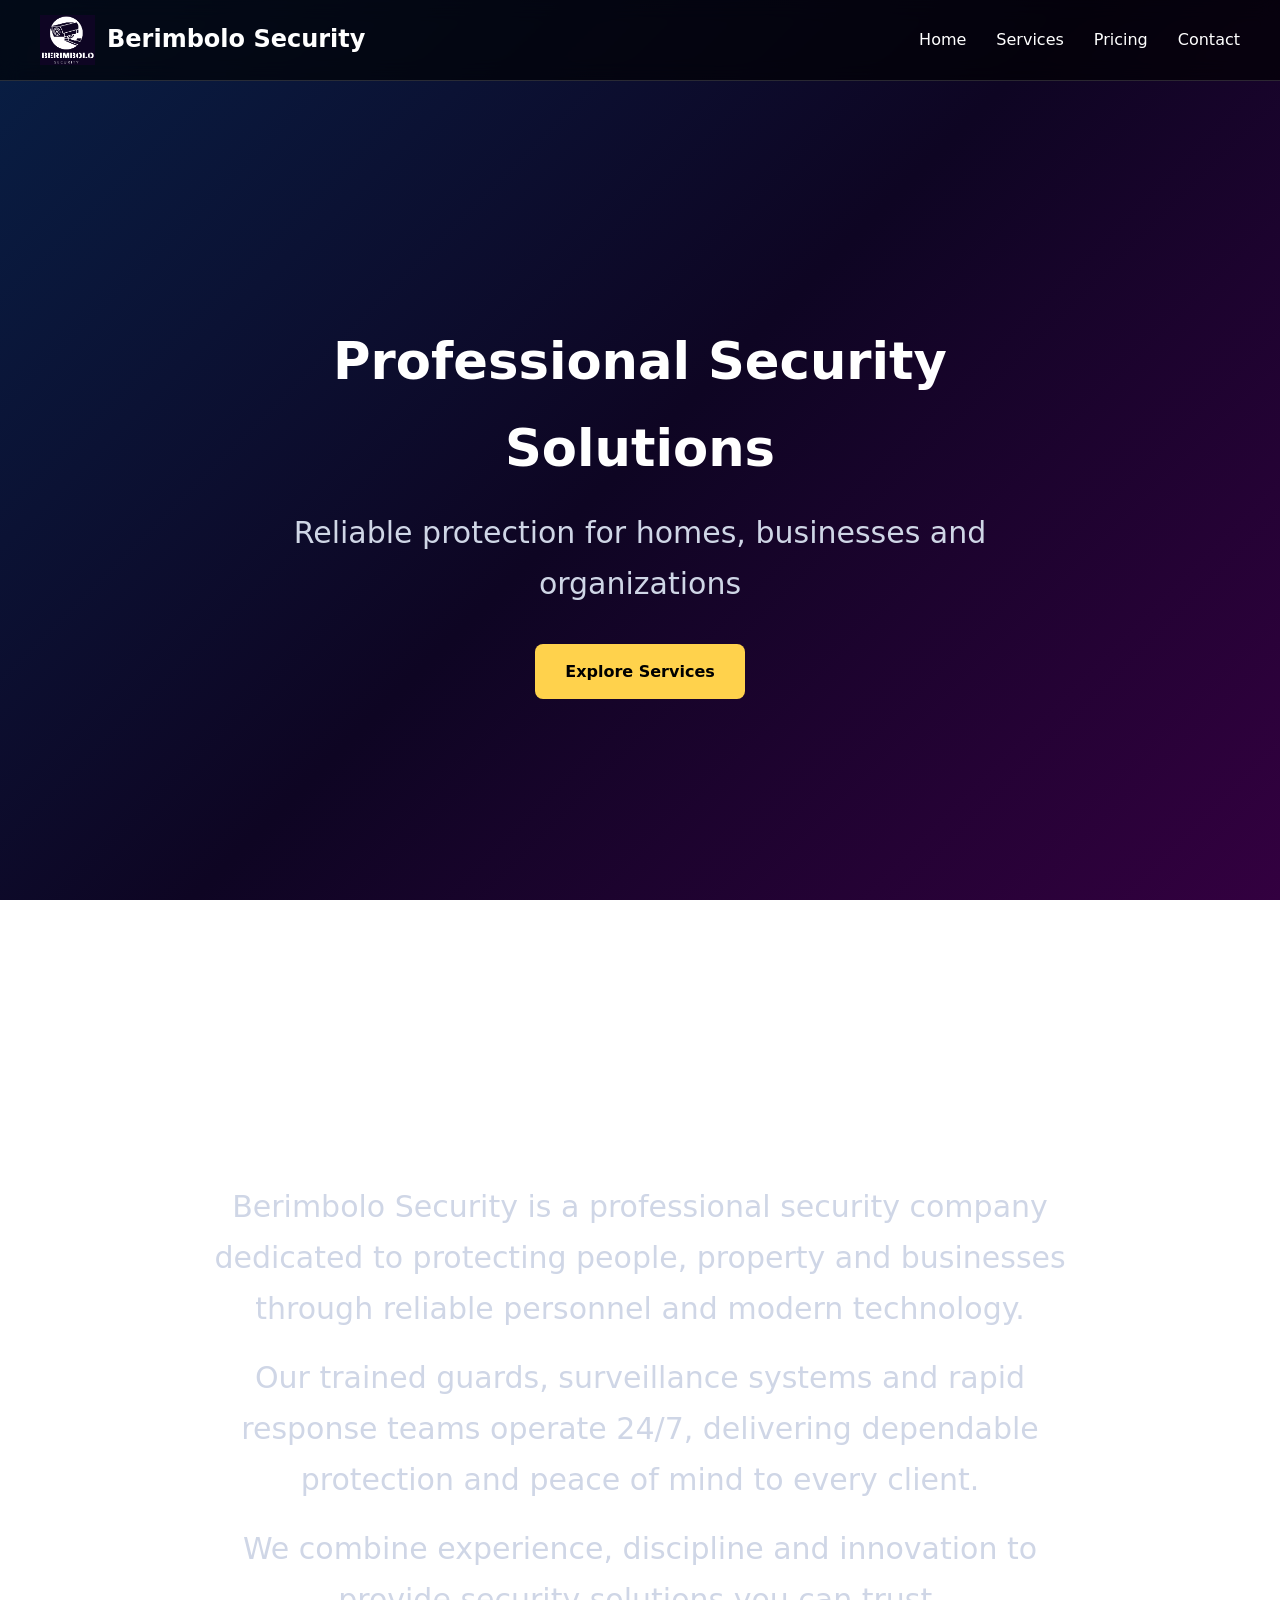
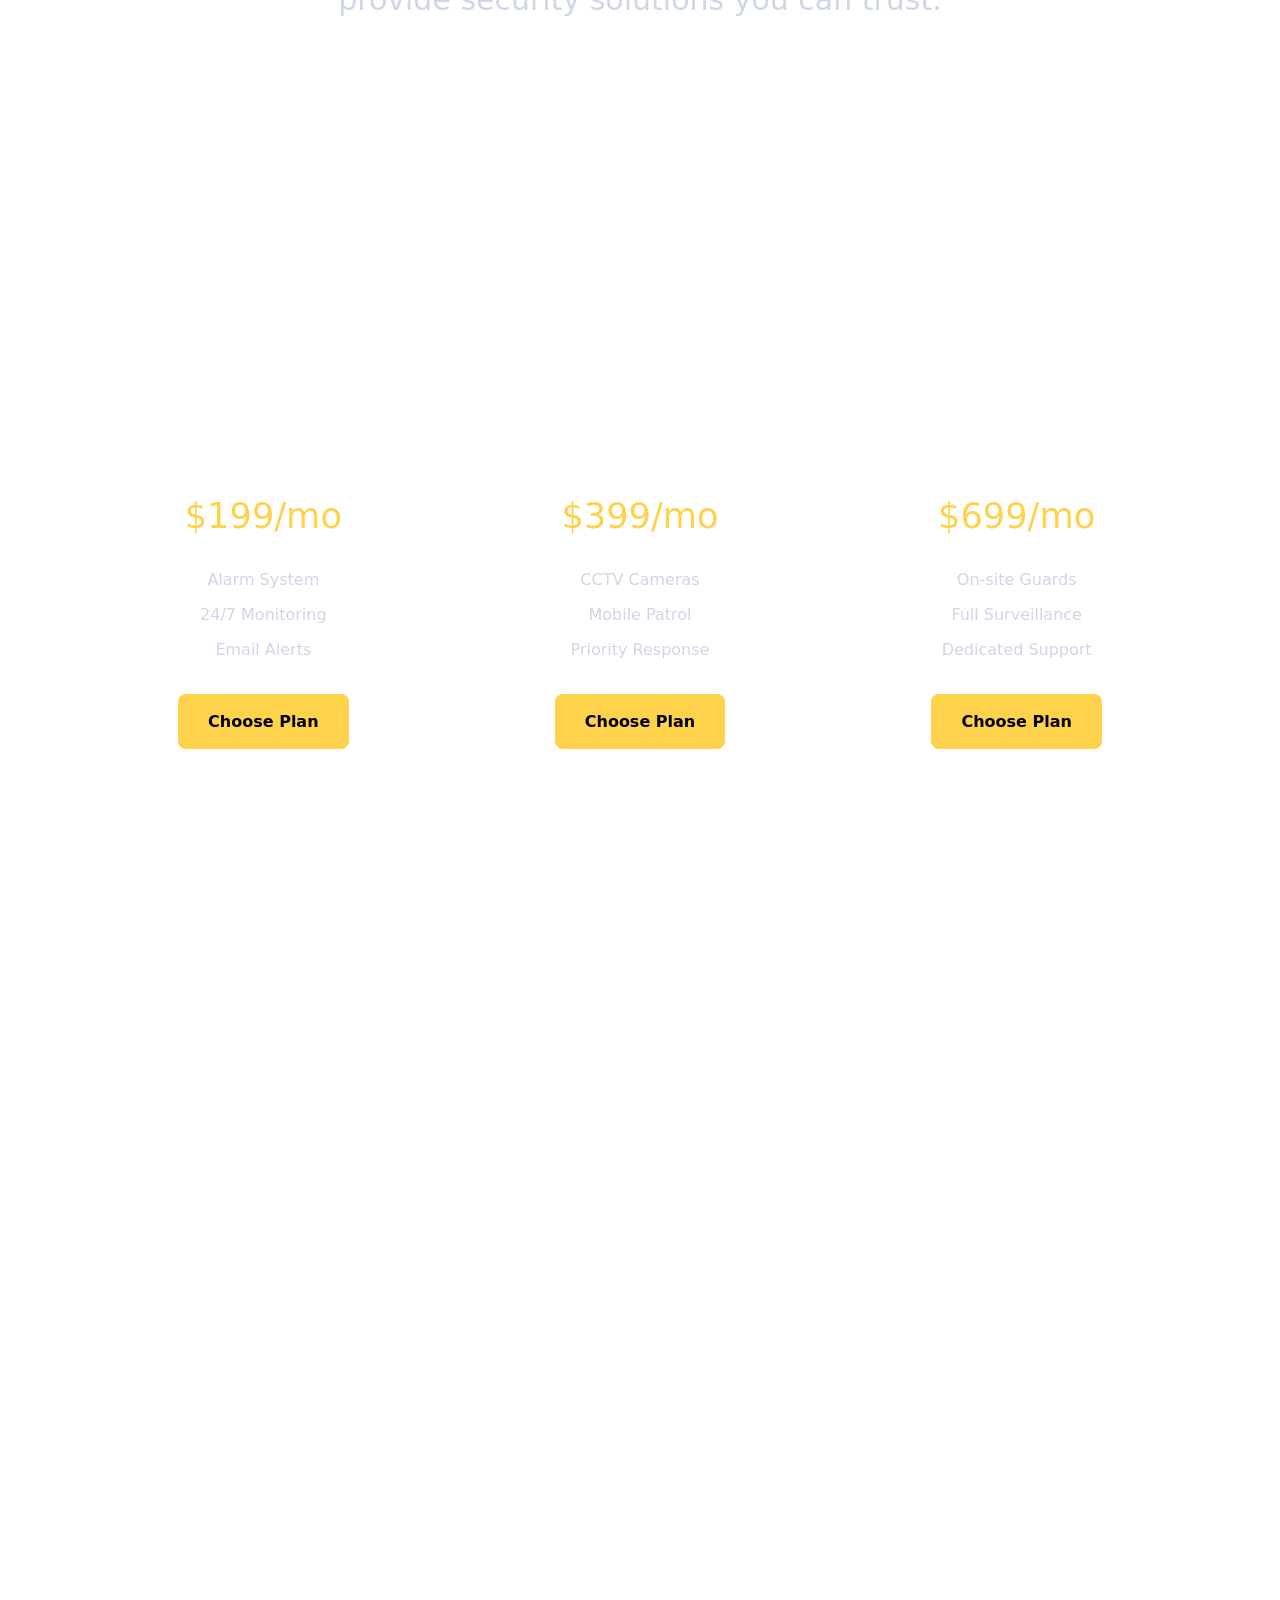
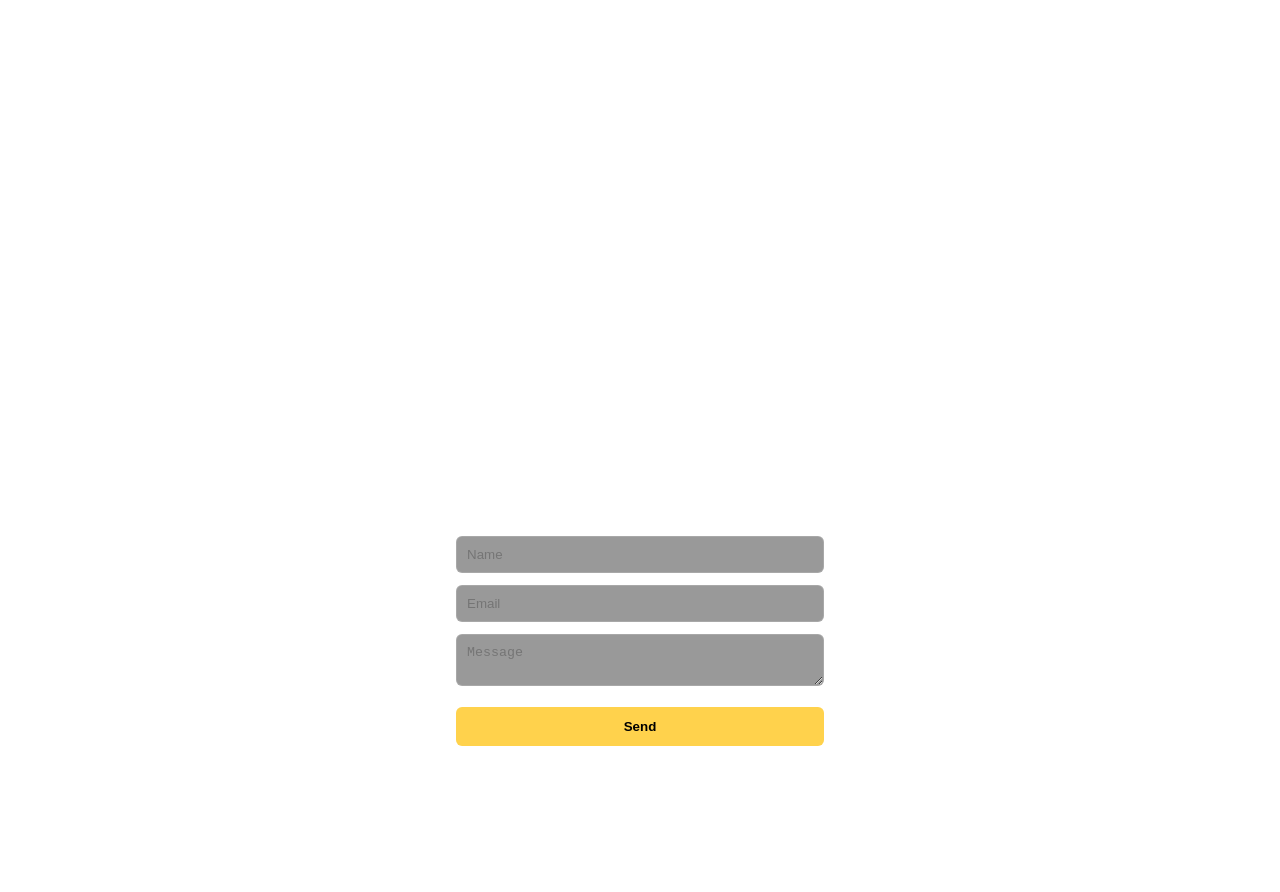
<file: Index.html>
<!DOCTYPE html>
<html>
<head>
    <title>Berimbolo Security</title>
    <link rel="stylesheet" href="security.css">
</head>
<body>

<header class="site-header">
    <div class="brand">
        <img src="Berimbolo.png">
        <h2>Berimbolo Security</h2>
    </div>

    <div class="hamburger" onclick="toggleMenu()">☰</div>

    <nav class="main-nav" id="nav">
        <ul>
            <li><a href="#">Home</a></li>
            <li><a href="services.html">Services</a></li>
            <li><a href="#pricing">Pricing</a></li>
            <li><a href="#contact">Contact</a></li>
        </ul>
    </nav>
</header>

<section class="promo-section">
    <video autoplay muted loop playsinline class="promo-video">
        <source src="promovid.mp4" type="video/mp4">
    </video>

    <div class="promo-content">
        <h1>Professional Security Solutions</h1>
        <p>Reliable protection for homes, businesses and organizations</p>
        <a href="services.html" class="btn">Explore Services</a>
    </div>
</section>

<section>
    <h2 class="section-title">About Berimbolo Security</h2>

    <div class="about-text">
        <p>
            Berimbolo Security is a professional security company dedicated to protecting people,
            property and businesses through reliable personnel and modern technology.
        </p>

        <p>
            Our trained guards, surveillance systems and rapid response teams operate 24/7,
            delivering dependable protection and peace of mind to every client.
        </p>

        <p>
            We combine experience, discipline and innovation to provide security solutions
            you can trust.
        </p>
    </div>
</section>


<section id="pricing">
    <h2 class="section-title">Pricing Plans</h2>

    <div class="pricing-grid">

        <div class="price-card">
            <h3>Basic</h3>
            <div class="price">$199/mo</div>
            <ul>
                <li>Alarm System</li>
                <li>24/7 Monitoring</li>
                <li>Email Alerts</li>
            </ul>
            <a href="#contact" class="btn">Choose Plan</a>
        </div>

        <div class="price-card">
            <h3>Standard</h3>
            <div class="price">$399/mo</div>
            <ul>
                <li>CCTV Cameras</li>
                <li>Mobile Patrol</li>
                <li>Priority Response</li>
            </ul>
            <a href="#contact" class="btn">Choose Plan</a>
        </div>

        <div class="price-card">
            <h3>Premium</h3>
            <div class="price">$699/mo</div>
            <ul>
                <li>On-site Guards</li>
                <li>Full Surveillance</li>
                <li>Dedicated Support</li>
            </ul>
            <a href="#contact" class="btn">Choose Plan</a>
        </div>

    </div>
</section>

<section>
    <h2 class="section-title">Testimonials</h2>
    <div class="testimonials">
        <div class="testimonial">“Very professional service and fast response.”</div>
        <div class="testimonial">“Our business feels safer than ever.”</div>
        <div class="testimonial">“Excellent monitoring and customer support.”</div>
    </div>
</section>

<section id="faq">
    <h2 class="section-title">FAQ</h2>
    <div class="faq">
        <details><summary>Do you operate 24/7?</summary><p>Yes, all services run around the clock.</p></details>
        <details><summary>Can plans be customized?</summary><p>Yes, we tailor packages to client needs.</p></details>
    </div>
</section>

<section id="contact">
    <h2 class="section-title">Contact Us</h2>
    <form class="contact-form">
        <input type="text" placeholder="Name">
        <input type="email" placeholder="Email">
        <textarea placeholder="Message"></textarea>
        <button>Send</button>
    </form>
</section>

<script>
function toggleMenu(){
    document.getElementById("nav").classList.toggle("active");
}
</script>

</body>
</html>
</file>
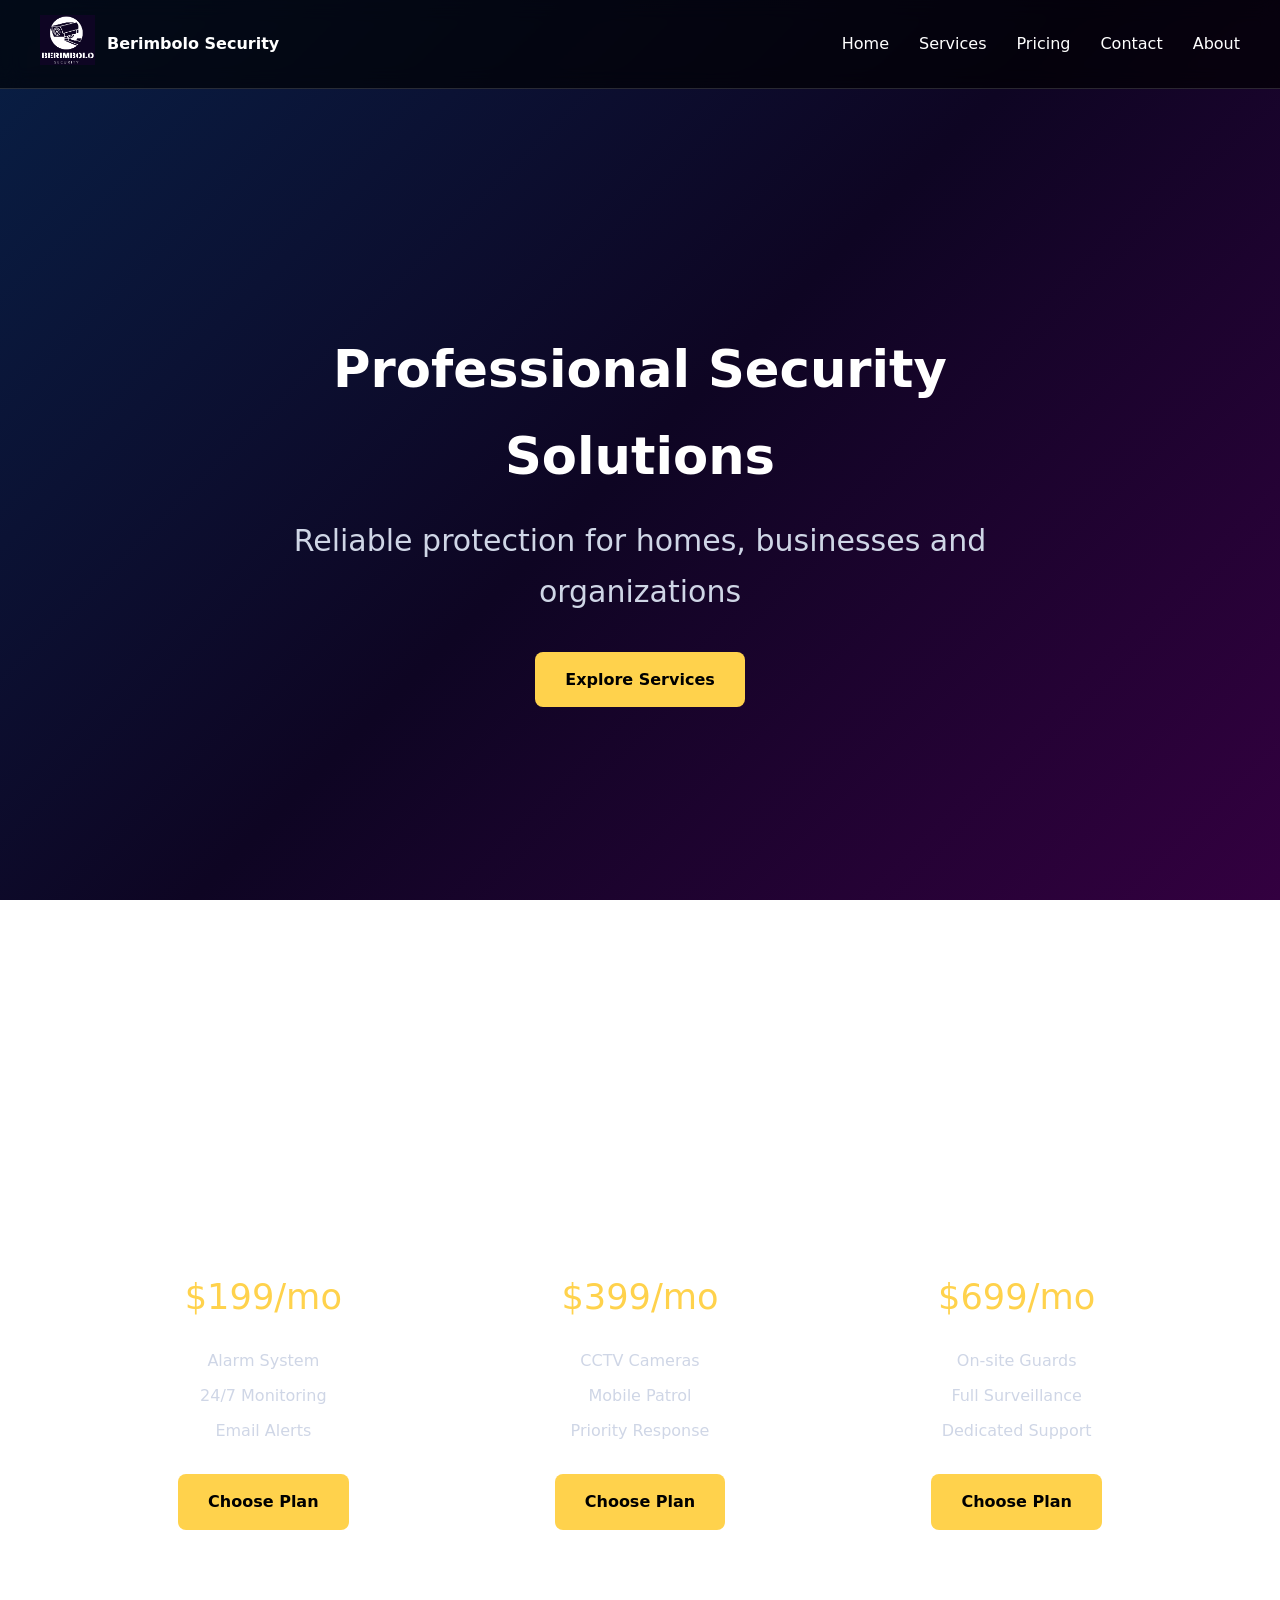
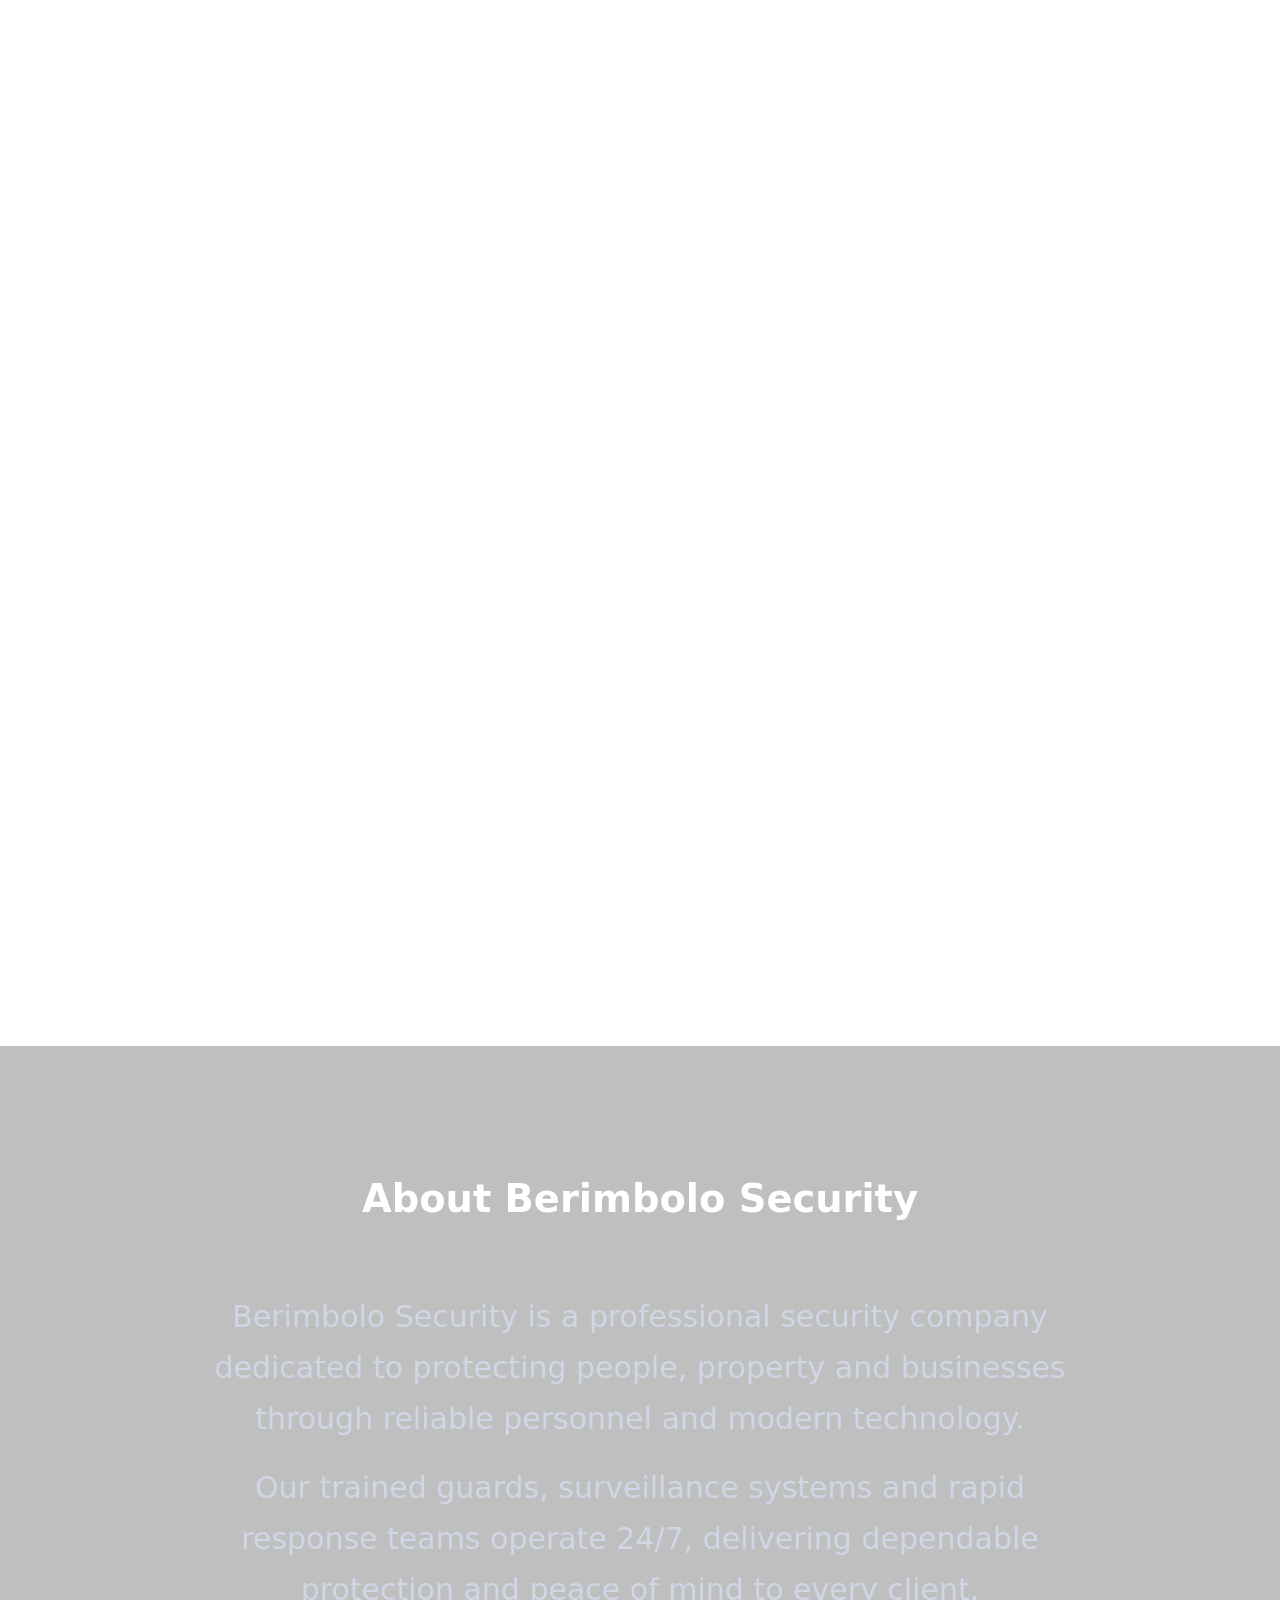
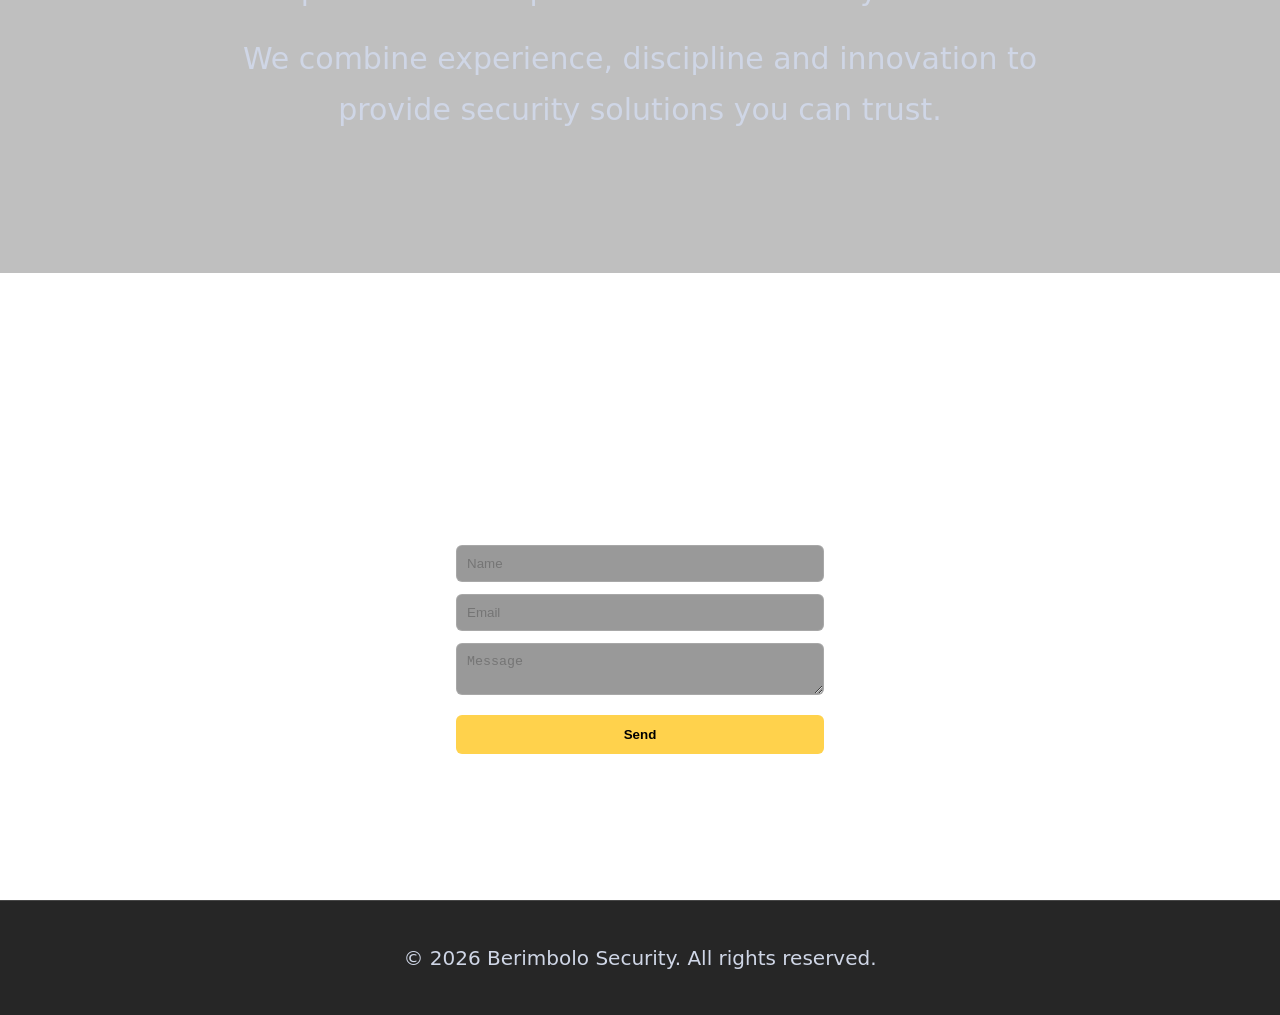
<file: index.html>
<!DOCTYPE html>
<html lang="en">
<head>
    <meta charset="UTF-8">
    <title>Berimbolo Security</title>
    <link rel="stylesheet" href="security.css">
</head>
<body>

<header class="site-header">
    <div class="brand">
        <a href="index.html">
            <img src="Berimbolo.png" alt="">
        </a>
        <a class="logo" href="index.html">Berimbolo Security</a>
    </div>

    <div class="hamburger" onclick="toggleMenu()">☰</div>

    <nav class="main-nav" id="nav">
        <ul>
            <li><a href="#">Home</a></li>
            <li><a href="services.html">Services</a></li>
            <li><a href="#pricing">Pricing</a></li>
            <li><a href="#contact">Contact</a></li>
            <li><a href="#about">About</a></li>
        </ul>
    </nav>
</header>

<!-- HERO -->
<section class="promo-section">
    <video autoplay muted loop playsinline class="promo-video">
        <source src="promovid.mp4" type="video/mp4">
    </video>

    <div class="promo-content">
        <h1>Professional Security Solutions</h1>
        <p>Reliable protection for homes, businesses and organizations</p>
        <a href="services.html" class="btn">Explore Services</a>
    </div>
</section>

<!-- PRICING -->
<section id="pricing" class="pricing-section">
    <h2 class="section-title">Pricing Plans</h2>

    <div class="pricing-grid">

        <div class="price-card">
            <h3>Basic</h3>
            <div class="price">$199/mo</div>
            <ul>
                <li>Alarm System</li>
                <li>24/7 Monitoring</li>
                <li>Email Alerts</li>
            </ul>
            <a href="services.html" class="btn">Choose Plan</a>
        </div>

        <div class="price-card">
            <h3>Standard</h3>
            <div class="price">$399/mo</div>
            <ul>
                <li>CCTV Cameras</li>
                <li>Mobile Patrol</li>
                <li>Priority Response</li>
            </ul>
            <a href="#contact" class="btn">Choose Plan</a>
        </div>

        <div class="price-card">
            <h3>Premium</h3>
            <div class="price">$699/mo</div>
            <ul>
                <li>On-site Guards</li>
                <li>Full Surveillance</li>
                <li>Dedicated Support</li>
            </ul>
            <a href="#contact" class="btn">Choose Plan</a>
        </div>

    </div>
</section>

<!-- TESTIMONIALS -->
<section class="testimonial-section">
    <h2 class="section-title">Testimonials</h2>

    <div class="testimonials">
        <div class="testimonial">“Very professional service and fast response.”</div>
        <div class="testimonial">“Our business feels safer than ever.”</div>
        <div class="testimonial">“Excellent monitoring and customer support.”</div>
    </div>
</section>

<!-- FAQ -->
<section id="faq" class="faq-section">
    <h2 class="section-title">FAQ</h2>

    <div class="faq">
        <details>
            <summary>Do you operate 24/7?</summary>
            <p>Yes, all services run around the clock.</p>
        </details>

        <details>
            <summary>Can plans be customized?</summary>
            <p>Yes, we tailor packages to client needs.</p>
        </details>
    </div>
</section>
    
<!-- ABOUT -->
<section id="about" class="about-section">
    <h2 class="section-title">About Berimbolo Security</h2>

    <div class="about-text">
        <p>
            Berimbolo Security is a professional security company dedicated to protecting people,
            property and businesses through reliable personnel and modern technology.
        </p>

        <p>
            Our trained guards, surveillance systems and rapid response teams operate 24/7,
            delivering dependable protection and peace of mind to every client.
        </p>

        <p>
            We combine experience, discipline and innovation to provide security solutions
            you can trust.
        </p>
    </div>
</section>
<!-- CONTACT -->
<section id="contact" class="contact-section">
    <h2 class="section-title">Contact Us</h2>

    <form class="contact-form">
        <input type="text" placeholder="Name">
        <input type="email" placeholder="Email">
        <textarea placeholder="Message"></textarea>
        <button>Send</button>
    </form>
</section>

<footer class="site-footer">
    <p>© 2026 Berimbolo Security. All rights reserved.</p>
</footer>

<script>
function toggleMenu(){
    document.getElementById("nav").classList.toggle("active");
}
</script>

</body>
</html>
</file>
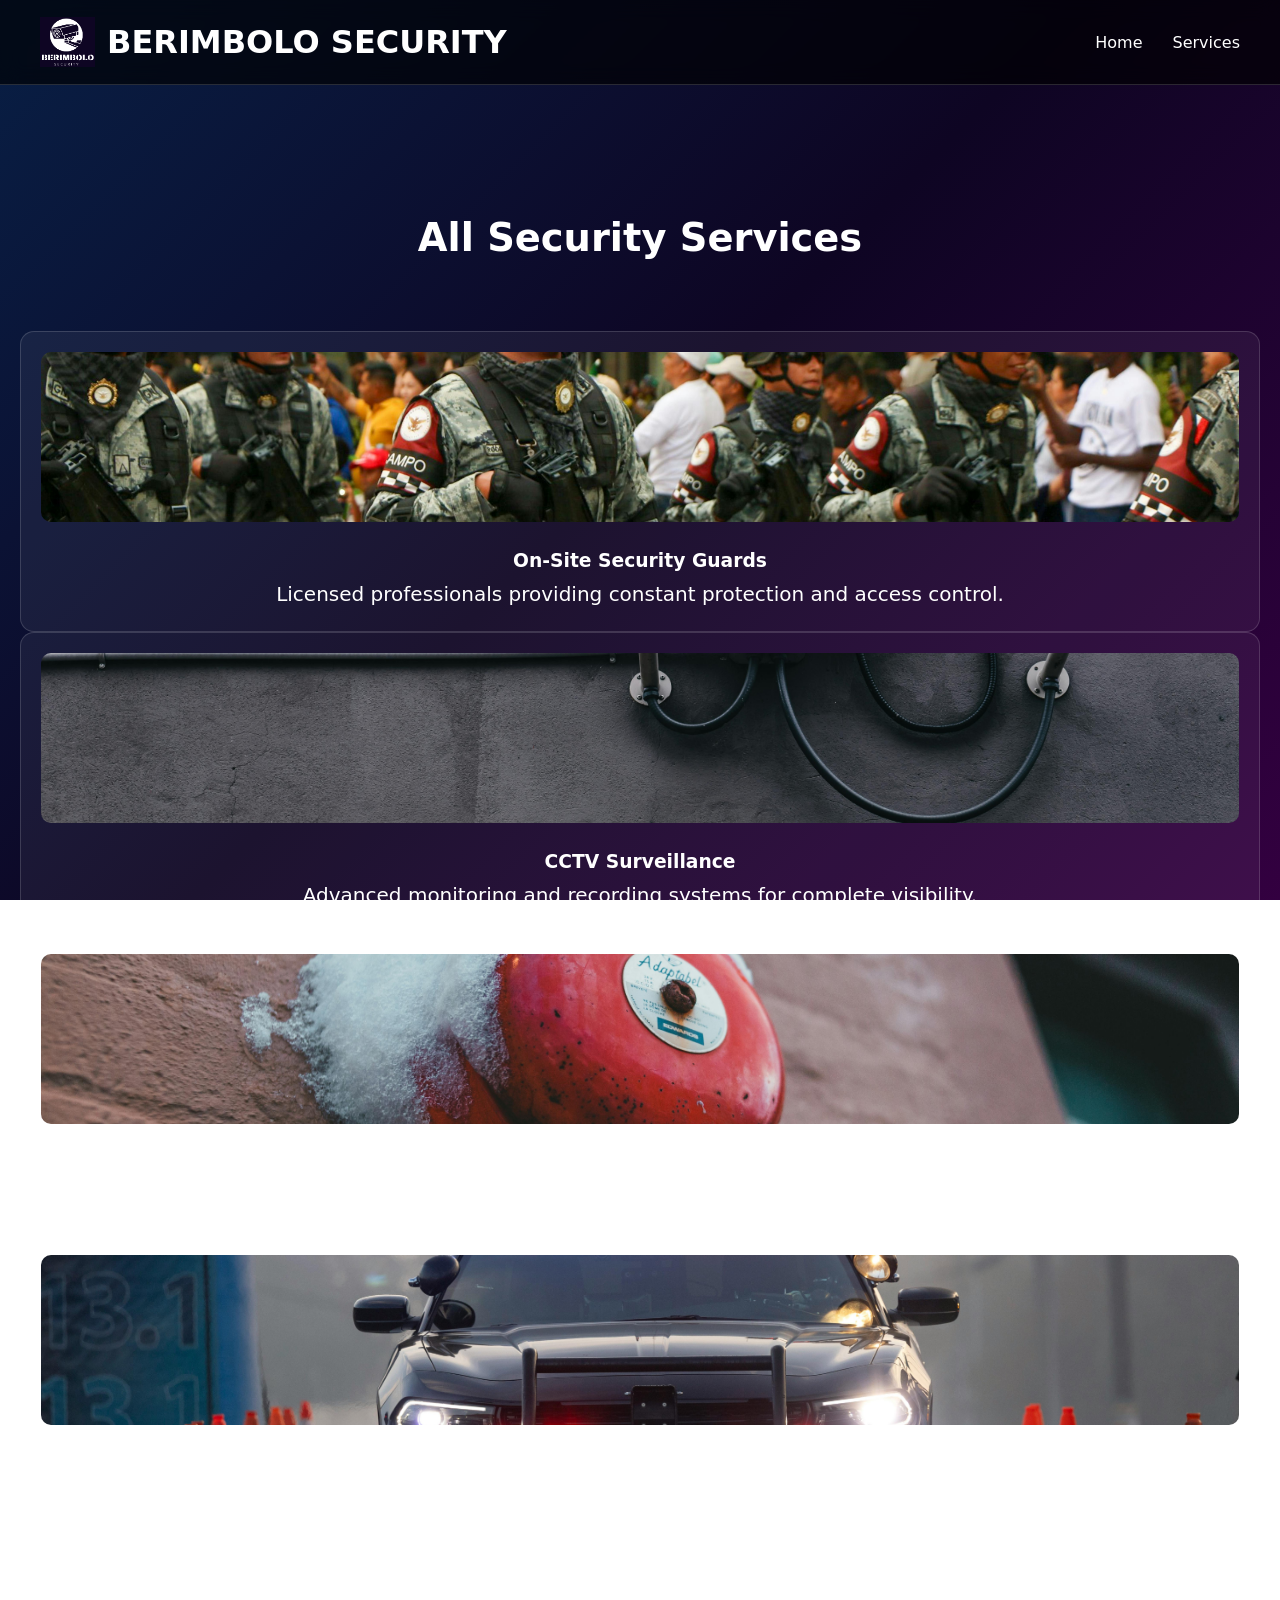
<file: Our Services.html>
<!DOCTYPE html>
<html lang="en">
<head>
    <meta charset="UTF-8">
    <meta name="viewport" content="width=device-width, initial-scale=1.0">
    <title>Services | Berimbolo Security</title>
    <link rel="stylesheet" href="security.css">
</head>

<body>

<header class="site-header">
    <div class="brand">
        <img src="Berimbolo.png" alt="">
        <h1>BERIMBOLO SECURITY</h1>
    </div>

    <nav class="main-nav">
        <ul>
            <li><a href="Berimbolo.site.html">Home</a></li>
            <li><a href="services.html">Services</a></li>
        </ul>
    </nav>
</header>


<section class="services-section">

    <h2 class="section-title">All Security Services</h2>

    <div class="services-container">

        <div class="service-card">
            <img src="Security.jpg">
            <h3>On-Site Security Guards</h3>
            <p>Licensed professionals providing constant protection and access control.</p>
        </div>

        <div class="service-card">
            <img src="service-cctv.jpg">
            <h3>CCTV Surveillance</h3>
            <p>Advanced monitoring and recording systems for complete visibility.</p>
        </div>

        <div class="service-card">
            <img src="service-alarm.jpg">
            <h3>Alarm & Intrusion Systems</h3>
            <p>Immediate alerts and rapid response to protect against threats.</p>
        </div>

        <div class="service-card">
            <img src="service-patrol.jpg">
            <h3>Mobile Patrol</h3>
            <p>Rapid patrol vehicles providing fast on-site assistance and deterrence.</p>
        </div>

    </div>

</section>

</body>
</html>
</file>
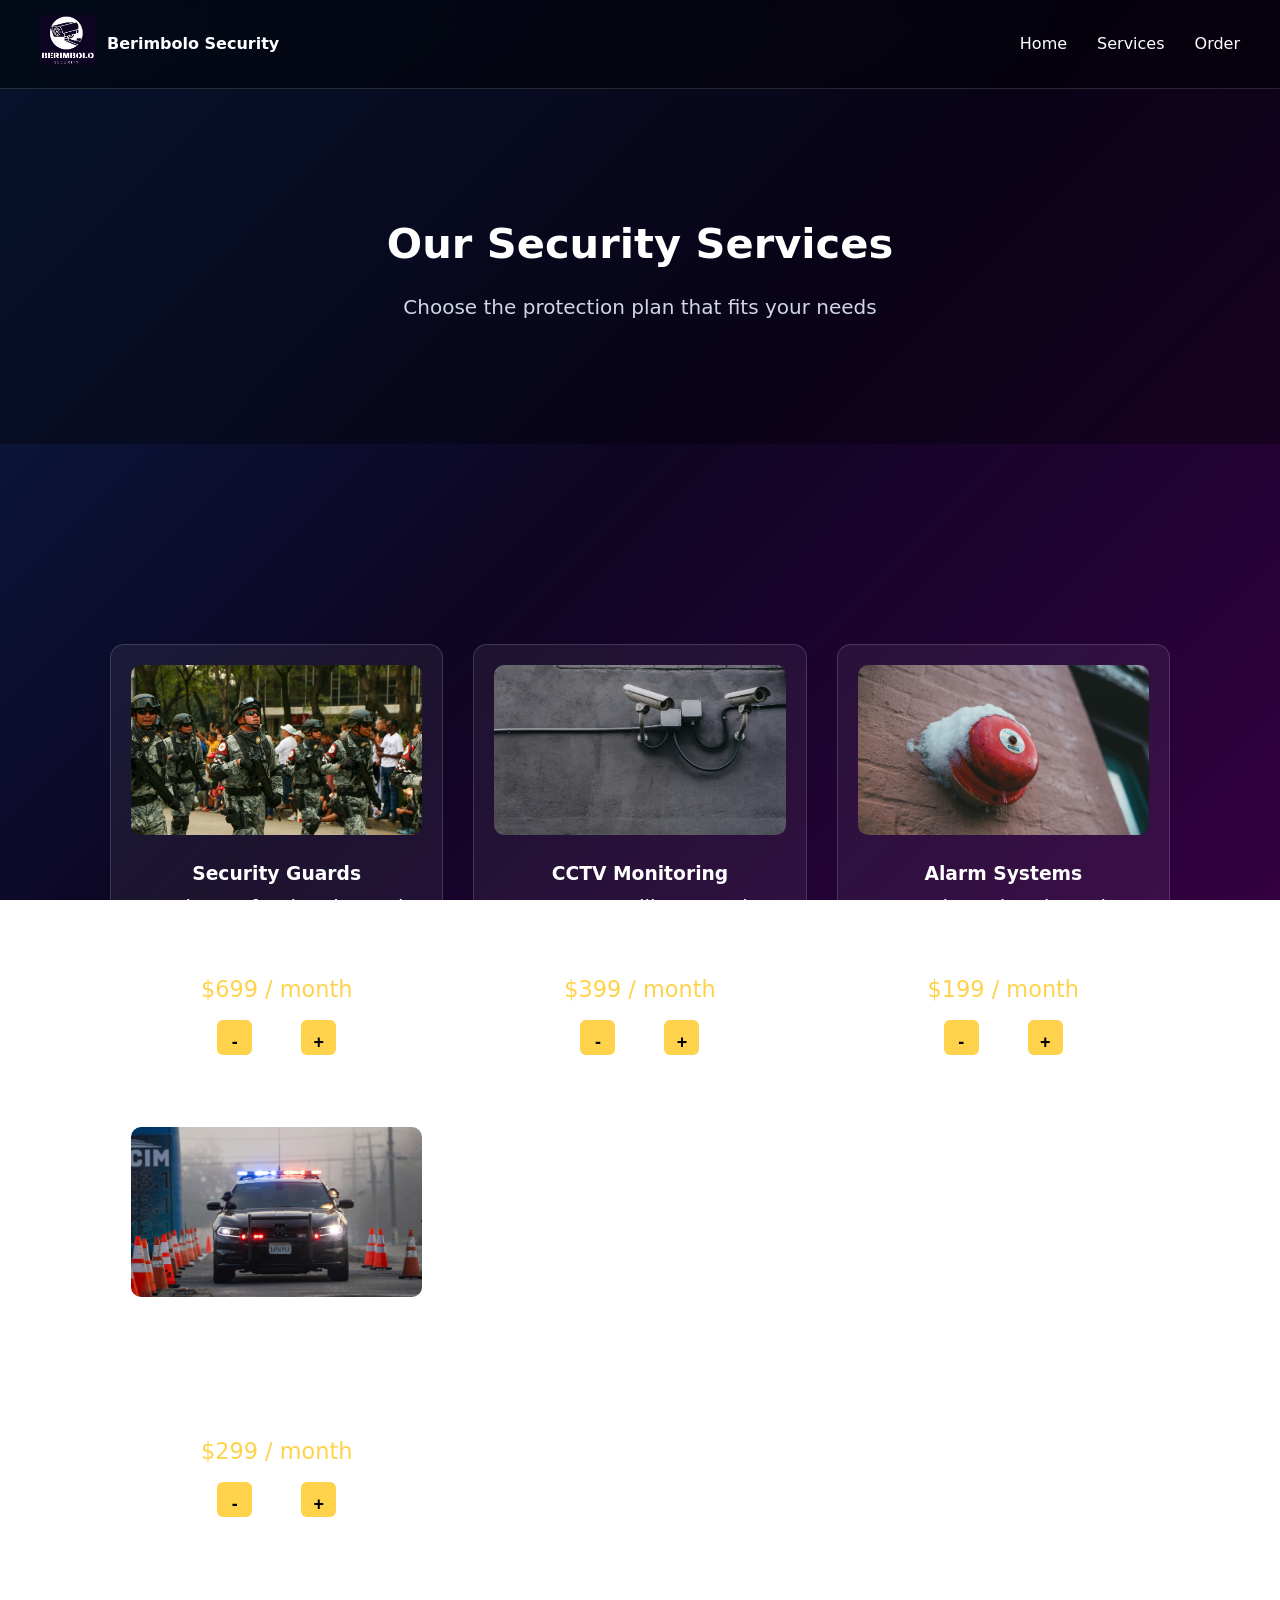
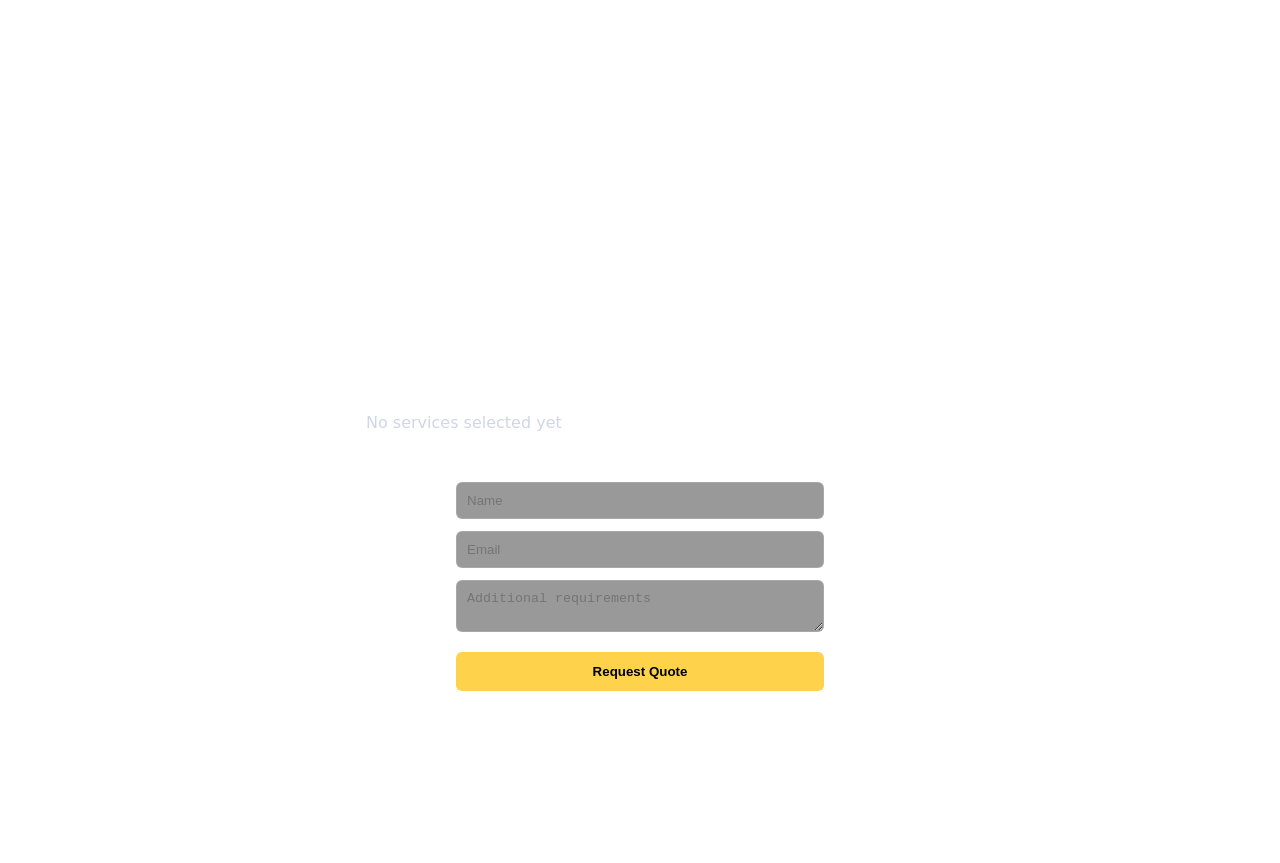
<file: services.html>
<!DOCTYPE html>
<html lang="en">
<head>
<meta charset="UTF-8">
<title>Services | Berimbolo Security</title>
<link rel="stylesheet" href="security.css">
</head>
<body>

<header class="site-header">
    <div class="brand">
        <a href="index.html"><img src="Berimbolo.png" alt="Logo"></a>
        <a class="logo" href="index.html">Berimbolo Security</a>
    </div>

    <div class="hamburger" onclick="toggleMenu()">☰</div>

    <nav class="main-nav" id="nav">
        <ul>
            <li><a href="index.html">Home</a></li>
            <li><a href="#services">Services</a></li>
            <li><a href="#order">Order</a></li>
        </ul>
    </nav>
</header>

<!-- HERO -->
<section class="service-hero">
    <h1>Our Security Services</h1>
    <p>Choose the protection plan that fits your needs</p>
</section>

<!-- SERVICES GRID -->
<section id="services">
    <div class="service-grid">

        <div class="service-card" data-price="699">
            <img src="Security.jpg" alt="Security Guards">
            <h3>Security Guards</h3>
            <p>On-site professional guards for physical protection.</p>
            <div class="service-price">$699 / month</div>
            <div class="cart-controls">
                <button onclick="updateCart(this, -1)">-</button>
                <span class="quantity">0</span>
                <button onclick="updateCart(this, 1)">+</button>
            </div>
        </div>

        <div class="service-card" data-price="399">
            <img src="service-cctv.jpg" alt="CCTV Monitoring">
            <h3>CCTV Monitoring</h3>
            <p>24/7 surveillance and remote monitoring systems.</p>
            <div class="service-price">$399 / month</div>
            <div class="cart-controls">
                <button onclick="updateCart(this, -1)">-</button>
                <span class="quantity">0</span>
                <button onclick="updateCart(this, 1)">+</button>
            </div>
        </div>

        <div class="service-card" data-price="199">
            <img src="service-alarm.jpg" alt="Alarm Systems">
            <h3>Alarm Systems</h3>
            <p>Smart intrusion detection with instant alerts.</p>
            <div class="service-price">$199 / month</div>
            <div class="cart-controls">
                <button onclick="updateCart(this, -1)">-</button>
                <span class="quantity">0</span>
                <button onclick="updateCart(this, 1)">+</button>
            </div>
        </div>

        <div class="service-card" data-price="299">
            <img src="service-patrol.jpg" alt="Mobile Patrol">
            <h3>Mobile Patrol</h3>
            <p>Rapid response vehicles for emergency situations.</p>
            <div class="service-price">$299 / month</div>
            <div class="cart-controls">
                <button onclick="updateCart(this, -1)">-</button>
                <span class="quantity">0</span>
                <button onclick="updateCart(this, 1)">+</button>
            </div>
        </div>

    </div>
</section>

<!-- CART / ORDER -->
<section id="order">
    <h2 class="section-title">Your Selected Services</h2>

    <div class="cart-box">
        <div class="cart-list" id="cartList">
            No services selected yet
        </div>

        <form class="contact-form">
            <input type="text" placeholder="Name" required>
            <input type="email" placeholder="Email" required>
            <textarea placeholder="Additional requirements"></textarea>
            <button>Request Quote</button>
        </form>
    </div>
</section>

<script>
function toggleMenu() {
    document.getElementById("nav").classList.toggle("active");
}

let cart = {};

function updateCart(button, change){
    const card = button.closest('.service-card');
    const serviceName = card.querySelector('h3').innerText;
    const price = parseInt(card.dataset.price);
    const qtyElem = card.querySelector('.quantity');

    let quantity = parseInt(qtyElem.innerText) + change;
    if(quantity < 0) quantity = 0;
    qtyElem.innerText = quantity;

    if(quantity === 0){
        delete cart[serviceName];
    } else {
        cart[serviceName] = quantity * price;
    }

    updateCartList();
}

function updateCartList(){
    const cartList = document.getElementById('cartList');
    if(Object.keys(cart).length === 0){
        cartList.innerHTML = "No services selected yet";
        return;
    }

    let html = "";
    let total = 0;
    for(let service in cart){
        html += `${service}: $${cart[service]}<br>`;
        total += cart[service];
    }
    html += `<hr>Total: $${total}`;
    cartList.innerHTML = html;
}
</script>

</body>
</html>
</file>
<file: security.css>
:root{
    --bg: linear-gradient(135deg,#081f45,#0e0523,#330040);
    --card: rgba(255,255,255,0.06);
    --border: rgba(255,255,255,0.15);
    --text:#ffffff;
    --muted:#cfd6e6;
    --accent:#ffd24c;
}

*{
    box-sizing:border-box;
    margin:0;
    padding:0;
}

html{
    scroll-behavior:smooth;
}

body{
    font-family:"Segoe UI", system-ui, sans-serif;
    background:var(--bg);
    background-attachment:fixed;
    color:var(--text);
    line-height:1.7;
}

body p{
    font-size:20px;
}
/* ---------- HEADER ---------- */

.site-header{
    position:sticky;
    top:0;
    display:flex;
    justify-content:space-between;
    align-items:center;
    padding:15px 40px;
    background:rgba(0,0,0,.65);
    backdrop-filter:blur(10px);
    border-bottom:1px solid var(--border);
    z-index:1000;
}
.logo{
    text-decoration: none;
    color: white;
    font-weight: 600;
}

.brand{
    display:flex;
    align-items:center;
    gap:12px;
}

.brand img{
    width:55px;
}

.main-nav ul{
    list-style:none;
    display:flex;
    gap:30px;
}

.main-nav a{
    color:var(--text);
    text-decoration:none;
    font-weight:500;
    transition:.25s;
}

.main-nav a:hover{
    color:var(--accent);
}

.hamburger{
    display:none;
    font-size:26px;
    cursor:pointer;
}

/* ---------- HERO ---------- */

.promo-section{
    height:95vh;
    display:flex;
    justify-content:center;
    align-items:center;
    text-align:center;
    position:relative;
    overflow:hidden;
}

.promo-video{
    position:absolute;
    width:100%;
    height:100%;
    object-fit:cover;
    filter:brightness(.35);
}

.promo-content{
    position:relative;
    z-index:2;
    max-width:750px;
}

.promo-content h1{
    font-size:3.2rem;
    margin-bottom:15px;
}

.promo-content p{
    color:var(--muted);
    margin-bottom:25px;
    font-size:30px;
}

.btn{
    display:inline-block;
    padding:14px 30px;
    background:var(--accent);
    color:#000;
    border-radius:8px;
    font-weight:bold;
    margin-top:10px;
    transition:.25s;
    text-decoration: none;
}

.btn:hover{
    transform:translateY(-3px);
}

/* ---------- SECTIONS ---------- */

section{
    padding:120px 20px;
    position:relative;
}

.section-title{
    margin-bottom:60px;
    text-align:center;
    font-size:2.4rem;
}

/* ---------- ABOUT ---------- */

.about-text{
    max-width:900px;
    margin:auto;
    text-align:center;
    font-size:1.1rem;
    color:var(--muted);
}

.about-text p{
    margin-bottom:18px;
    font-size:30px;
}

/* ---------- PRICING ---------- */

.pricing-grid{
    max-width:1100px;
    margin:auto;
    display:grid;
    grid-template-columns:repeat(auto-fit,minmax(260px,1fr));
    gap:30px;
}

.price-card{
    background:var(--card);
    border:1px solid var(--border);
    padding:30px;
    border-radius:14px;
    text-align:center;
    transition:.3s;
}

.price-card:hover{
    transform:translateY(-6px);
}

.price{
    font-size:2.2rem;
    margin:15px 0;
    color:var(--accent);
}

.price-card ul{
    list-style:none;
    margin:20px 0;
}

.price-card li{
    margin:8px 0;
    color:var(--muted);
}

/* ---------- TESTIMONIALS ---------- */

.testimonials{
    max-width:1000px;
    margin:auto;
    display:grid;
    grid-template-columns:repeat(auto-fit,minmax(260px,1fr));
    gap:25px;
}

.testimonial{
    background: var(--card); /* slightly transparent but visible */
    border:1px solid var(--border);
    padding:20px;
    border-radius:12px;
}

/* ---------- FAQ ---------- */

.faq{
    max-width:900px;
    margin:auto;
}

details{
    background:var(--card);
    border:1px solid var(--border);
    border-radius:10px;
    padding:14px;
    margin-bottom:12px;
}

summary{
    cursor:pointer;
    font-weight:bold;
}

/* ---------- CONTACT ---------- */

.contact-form{
    max-width:420px;
    margin:auto;
    background:var(--card);
    border:1px solid var(--border);
    padding:25px;
    border-radius:12px;
}

input, textarea{
    width:100%;
    padding:10px;
    margin-bottom:12px;
    border-radius:6px;
    border:1px solid var(--border);
    background:rgba(0,0,0,.4);
    color:white;
}

button{
    width:100%;
    padding:12px;
    background:var(--accent);
    border:none;
    border-radius:6px;
    font-weight:bold;
    cursor:pointer;
}

/* ---------- FOOTER ---------- */

.site-footer{
    text-align:center;
    padding:40px 20px;
    background:rgba(0,0,0,.85);
    border-top:1px solid var(--border);
    color:var(--muted);
}

/* ---------- MOBILE ---------- */

@media(max-width:900px){
    .hamburger{
        display:block;
    }

    .main-nav{
        position:absolute;
        top:70px;
        right:-100%;
        width:220px;
        height:100vh;
        background:rgba(0,0,0,.95);
        transition:.3s;
    }

    .main-nav.active{
        right:0;
    }

    .main-nav ul{
        flex-direction:column;
        padding:40px;
        gap:25px;
    }
}
.promo-section{
    background: transparent;
}

.about-section{
    background: rgba(0,0,0,0.25);
}

.pricing-section{
     background: rgba(255,255,255,0.04);
}

.contact-section{
    background: rgba(255,255,255,0.04);
}
.service-hero{
    text-align:center;
    padding:120px 20px;
    background:rgba(0,0,0,.35);
}

.service-hero h1{
    font-size:2.6rem;
    margin-bottom:10px;
}

.service-hero p{
    color:var(--muted);
}

.service-grid{
    max-width:1100px;
    margin:auto;
    display:grid;
    grid-template-columns:repeat(auto-fit,minmax(260px,1fr));
    gap:30px;
    padding:80px 20px;
}

.service-card{
    background:var(--card);
    border:1px solid var(--border);
    border-radius:14px;
    padding:20px;
    text-align:center;
    transition:.3s;
}

.service-card:hover{
    transform:translateY(-6px);
}

.service-card img{
    width:100%;
    height:170px;
    object-fit:cover;
    border-radius:10px;
    margin-bottom:15px;
}

.service-price{
    font-size:1.4rem;
    color:var(--accent);
    margin:12px 0;
}

/* CART CONTROLS */

.cart-controls{
    display:flex;
    justify-content:center;
    align-items:center;
    gap:12px;
    margin-top:10px;
}

.cart-controls button{
    width:35px;
    height:35px;
    font-size:18px;
    background:var(--accent);
    color:#000;
    border:none;
    border-radius:6px;
    cursor:pointer;
}

.quantity{
    min-width:25px;
    font-weight:bold;
}

/* CART BOX */

.cart-box{
    max-width:600px;
    margin:auto;
    background:var(--card);
    border:1px solid var(--border);
    padding:25px;
    border-radius:14px;
}

.cart-list{
    margin-bottom:20px;
    color:var(--muted);
}
</file>
